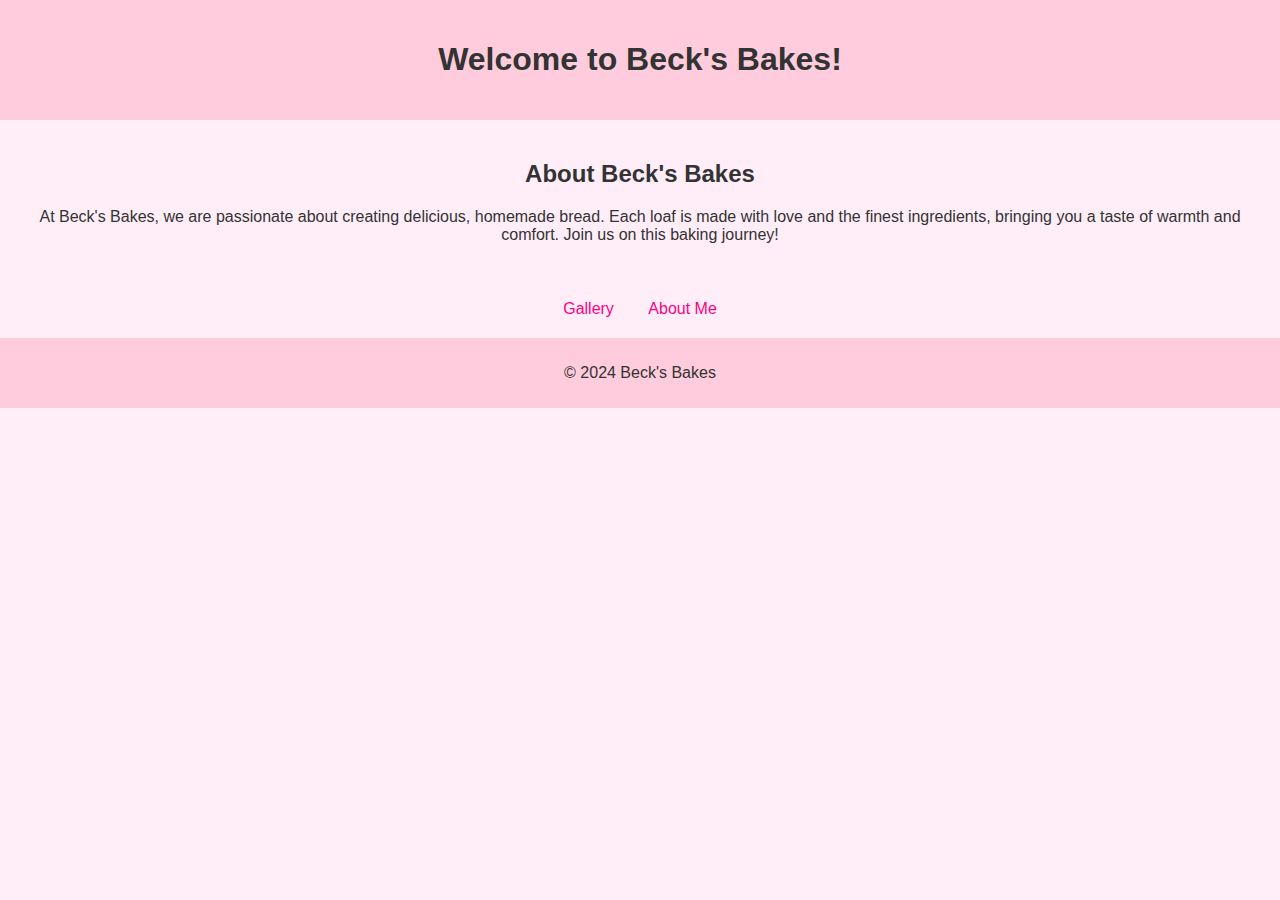
<file: index.html>
<!DOCTYPE html>
<html lang="en">
<head>
    <meta charset="UTF-8">
    <meta name="viewport" content="width=device-width, initial-scale=1.0">
    <link rel="stylesheet" href="styles.css">
    <title>Beck's Bakes</title>
</head>
<body>
    <header>
        <h1>Welcome to Beck's Bakes!</h1>
    </header>
    <main>
        <section>
            <h2>About Beck's Bakes</h2>
            <p>At Beck's Bakes, we are passionate about creating delicious, homemade bread. Each loaf is made with love and the finest ingredients, bringing you a taste of warmth and comfort. Join us on this baking journey!</p>
        </section>
        <nav>
            <a href="gallery.html">Gallery</a>
            <a href="about.html">About Me</a>
        </nav>
    </main>
    <footer>
        <p>&copy; 2024 Beck's Bakes</p>
    </footer>
</body>
</html>
</file>
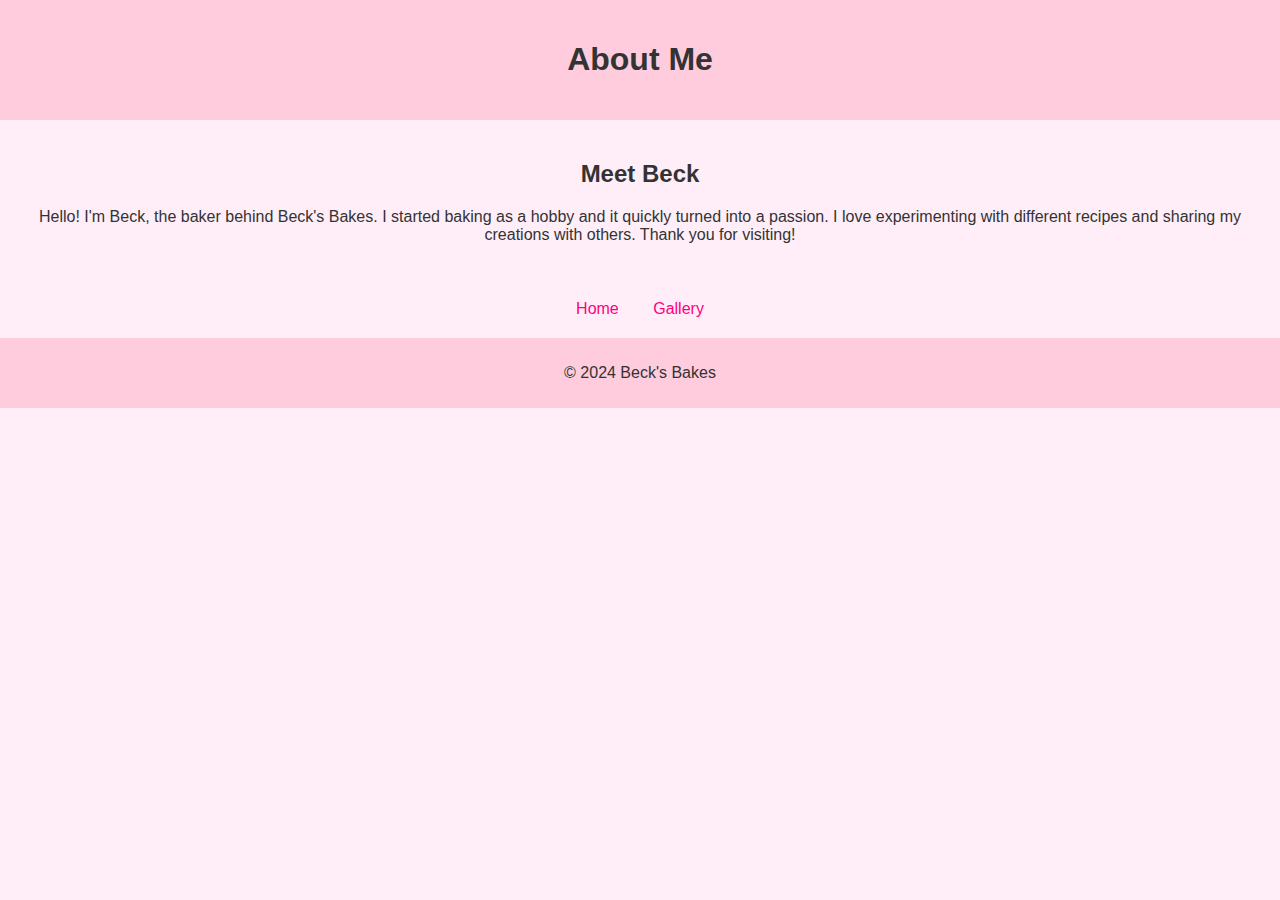
<file: about.html>
<!DOCTYPE html>
<html lang="en">
<head>
    <meta charset="UTF-8">
    <meta name="viewport" content="width=device-width, initial-scale=1.0">
    <link rel="stylesheet" href="styles.css">
    <title>Beck's Bakes - About Me</title>
</head>
<body>
    <header>
        <h1>About Me</h1>
    </header>
    <main>
        <section>
            <h2>Meet Beck</h2>
            <p>Hello! I'm Beck, the baker behind Beck's Bakes. I started baking as a hobby and it quickly turned into a passion. I love experimenting with different recipes and sharing my creations with others. Thank you for visiting!</p>
        </section>
        <nav>
            <a href="index.html">Home</a>
            <a href="gallery.html">Gallery</a>
        </nav>
    </main>
    <footer>
        <p>&copy; 2024 Beck's Bakes</p>
    </footer>
</body>
</html>
</file>
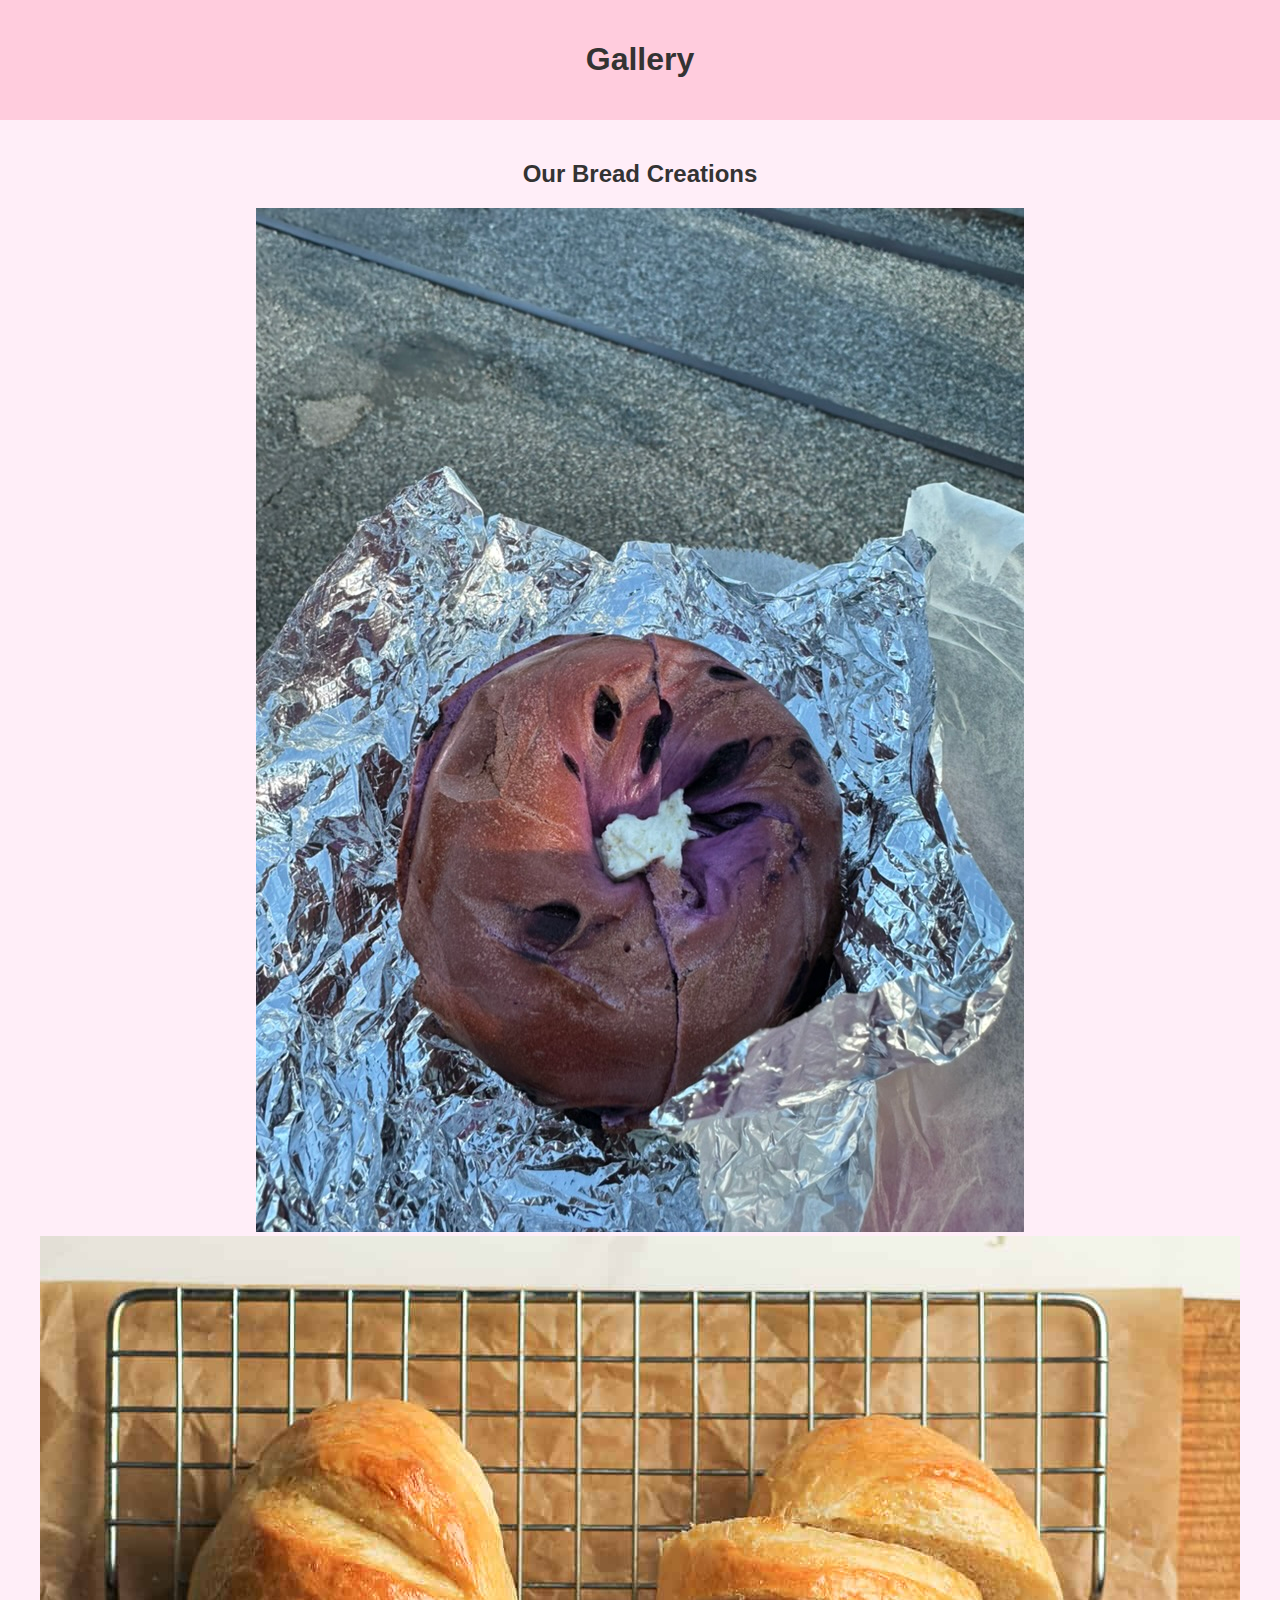
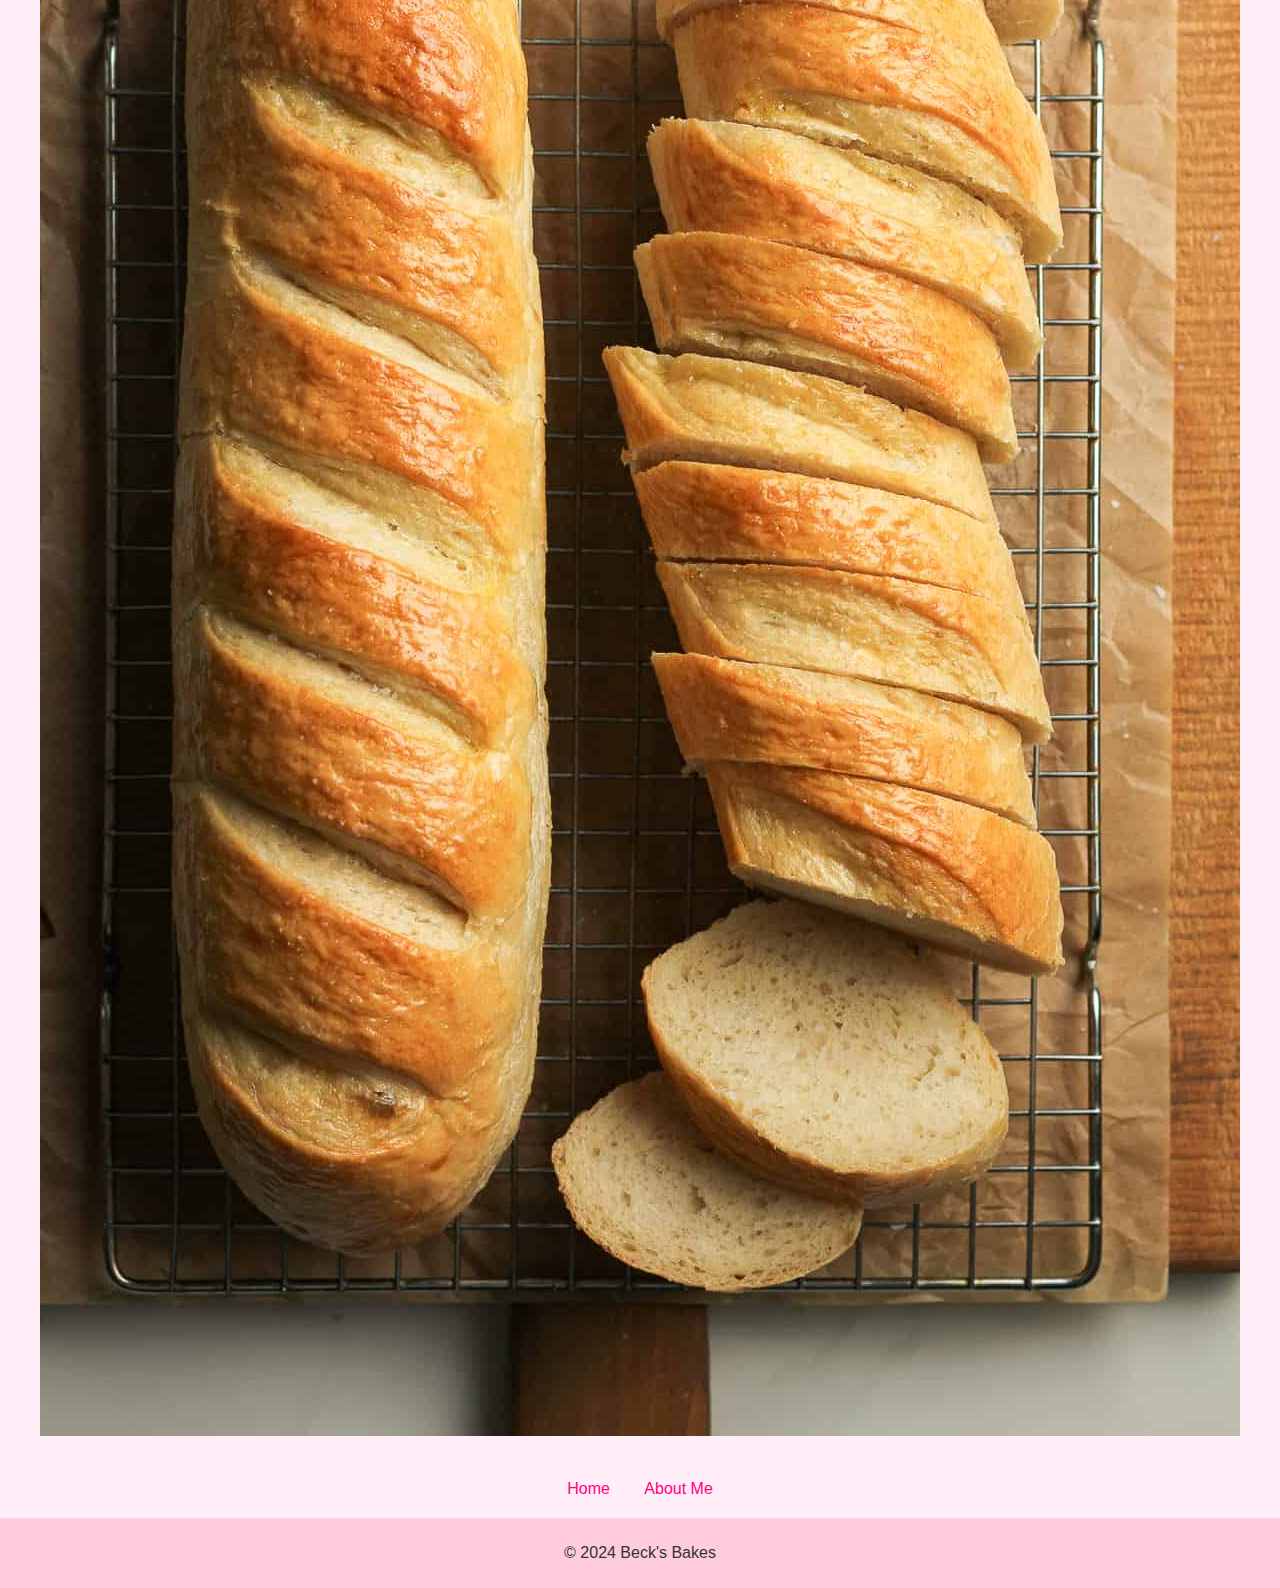
<file: gallery.html>
<!DOCTYPE html>
<html lang="en">
<head>
    <meta charset="UTF-8">
    <meta name="viewport" content="width=device-width, initial-scale=1.0">
    <link rel="stylesheet" href="styles.css">
    <title>Beck's Bakes - Gallery</title>
</head>
<body>
    <header>
        <h1>Gallery</h1>
    </header>
    <main>
        <section>
            <h2>Our Bread Creations</h2>
            <img src="925F8359-A878-4BCC-9D21-EC73B113D7AC_1_105_c.jpeg" alt="photo 1">
            <img src="sliced-french-bread.jpg" alt="photo 2">
        </section>
        <nav>
            <a href="index.html">Home</a>
            <a href="about.html">About Me</a>
        </nav>
    </main>
    <footer>
        <p>&copy; 2024 Beck's Bakes</p>
    </footer>
</body>
</html>
</file>
<file: styles.css>
body {
    font-family: Arial, sans-serif;
    background-color: #ffeef8; /* light pink background */
    color: #333;
    margin: 0;
    padding: 0;
}

header {
    background-color: #ffccdd; /* darker pink header */
    padding: 20px;
    text-align: center;
}

nav {
    text-align: center;
    margin: 20px 0;
}

nav a {
    margin: 0 15px;
    text-decoration: none;
    color: #ff007f; /* pink links */
}

section {
    padding: 20px;
    text-align: center;
}

footer {
    text-align: center;
    padding: 10px;
    background-color: #ffccdd; /* footer matches header */
}
</file>
